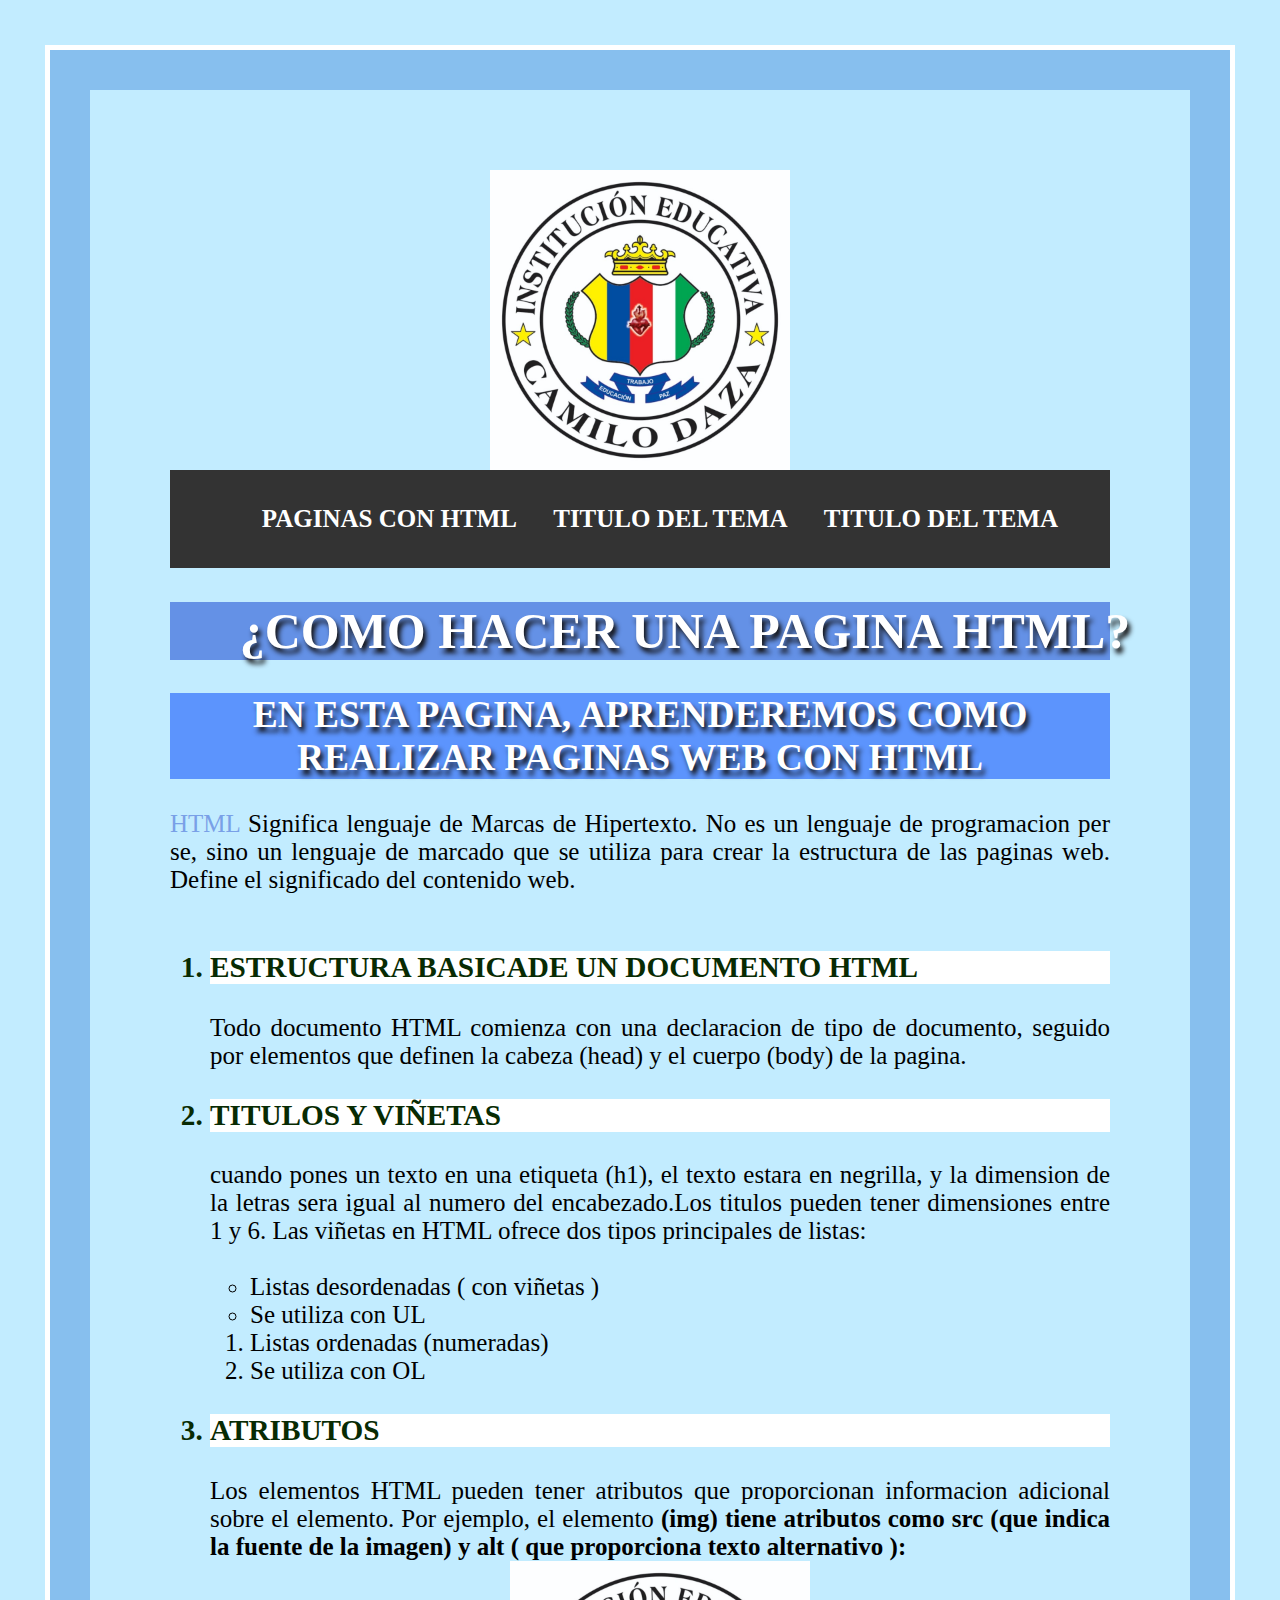
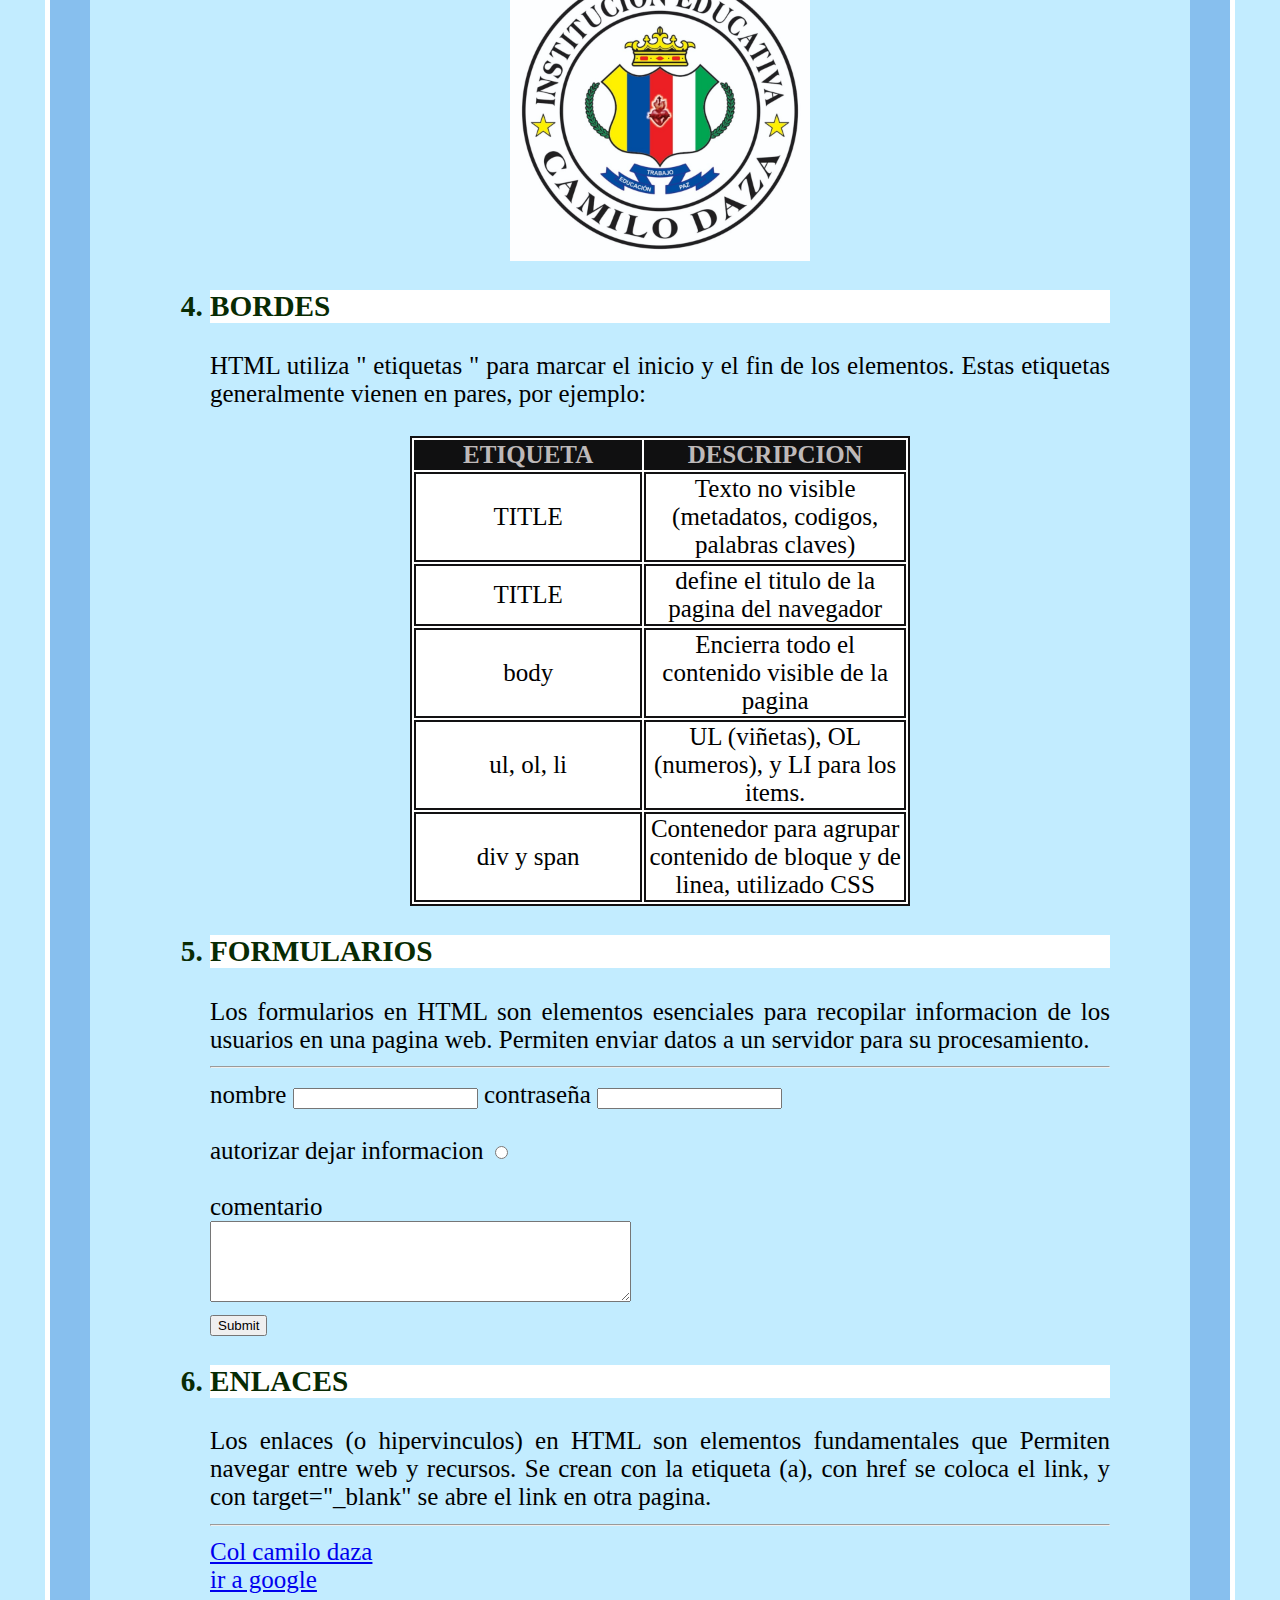
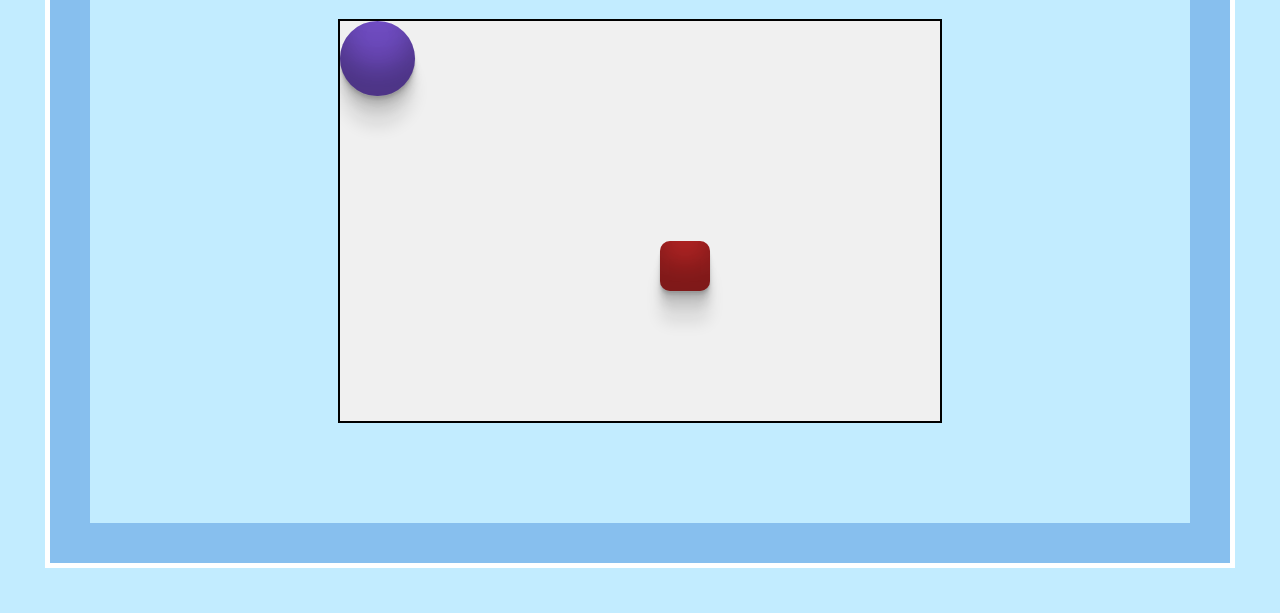
<file: index.html>
<!DOCTYPE html>

<html lang="en">

<head>

    <link rel="stylesheet" href="estilos.css"> 

    <img src="ESCUDO.jpg" alt="Descripcion"width="300"height="200">
    <title>Mi primera pagina web 2025</title>

    <style>


    </style>

</head>

<body>

    <nav class="menu-principal"> 
<ul> 
<li><a href="index.html">PAGINAS CON HTML</a></li> 
<li><a href="primermenu.html">TITULO DEL TEMA</a></li> 
<li><a href="segundomenu.html"> TITULO DEL TEMA </a></li> 
</ul>  </nav> 

        <div class="encabezado"> <h1  id="tituloPrincipal"> ¿COMO HACER UNA PAGINA HTML? </h1> </div>
        <div class="encabezado6"> <h2> EN ESTA PAGINA, APRENDEREMOS COMO REALIZAR PAGINAS 
            WEB CON HTML </h2></div>
  

            <span style="color:rgb(121, 160, 231)"> HTML </span> Significa lenguaje de Marcas de Hipertexto. No es 
            un lenguaje de programacion per se, sino un lenguaje de marcado que se utiliza para crear la 
            estructura de las paginas web. Define el significado del contenido web. <br> <br>

      <ol>


                <h3><li>   ESTRUCTURA BASICADE UN DOCUMENTO HTML </h3></li>

                Todo documento HTML comienza con una declaracion de tipo de documento, seguido 
                por elementos que definen la cabeza (head) y el cuerpo (body) de la pagina. <br>

                <h3><li>  TITULOS Y VIÑETAS </h3></li>

                cuando pones un texto en una etiqueta (h1), el texto estara en negrilla, y la dimension de 
                la letras sera igual al numero del encabezado.Los titulos pueden tener dimensiones 
                entre 1 y 6. Las viñetas en HTML ofrece dos tipos principales de listas: <br> <br>

                        <ul>

                             <li>Listas desordenadas ( con viñetas )</li>
                             <li>Se utiliza con UL</li>

                        </ul>

                        <ol>

                            <li>Listas ordenadas (numeradas)</li>
                            <li>Se utiliza con OL</li>

                        </ol>
                


                <h3><li>ATRIBUTOS</h3></li>

                Los elementos HTML pueden tener atributos que proporcionan informacion adicional sobre el
                elemento. Por ejemplo, el elemento <b> (img) tiene atributos como src (que indica la fuente de la 
                imagen) y alt ( que proporciona texto alternativo ): </b> <br>

                        <img id="imagenPrincipal" src="ESCUDO.jpg" alt="Descripción de la imagen" width="300" height="200"/>

                <h3><li> BORDES </h3></li>

                HTML utiliza " etiquetas " para marcar el inicio y el fin de los elementos. Estas etiquetas 
                generalmente vienen en pares, por ejemplo: <br> <br>

                <table style="width: 500px;">

                    <tr>

                        <th>ETIQUETA</th>
                        <th>DESCRIPCION</th>

                    </tr>

                    <tr>

                        <td>TITLE</td>
                        <td>Texto no visible (metadatos, codigos, palabras claves)</td>

                    </tr>

                    <tr>

                        <td>TITLE</td>
                        <td>define el titulo de la pagina del navegador</td>

                    </tr>

                    <tr>

                        <td>body</td>
                        <td>Encierra todo el contenido visible de la pagina</td>

                    </tr>

                    <tr>

                        <td>ul, ol, li</td>
                        <td>UL (viñetas), OL (numeros), y LI para los items.</td>

                    </tr>

                    <tr>

                        <td>div y span</td>
                        <td>Contenedor para agrupar contenido de bloque y de linea, utilizado CSS</td>

                    </tr>

                </table>

        <h3><li>FORMULARIOS</h3></li>

        Los formularios en HTML son elementos esenciales para recopilar informacion de los
        usuarios en una pagina web. Permiten enviar datos a un servidor para su procesamiento. <hr>

        <form>
            <label>nombre</label>
            <input>

            <label for="contraseña">contraseña</label>
            <input type="password"><br> <br>

            <label for="autorizar dejar informacion">autorizar dejar informacion</label>
            <input type="radio"><br> <br>

            <label for="comentario">comentario</label><br>
            <textarea cols="50"rows="5" id="comentario"></textarea> <br>

            <input type="submit">

        </form>

        <h3><li> ENLACES </h3></li>

        Los enlaces (o hipervinculos) en HTML son elementos fundamentales que Permiten 
        navegar entre web y recursos. Se crean con la etiqueta (a), con href 
        se coloca el link, y con target="_blank" se abre el link en otra pagina. <hr>

        <a target="_blank"href= "https://colcamilodaza.edu.co/web/">Col camilo daza</a> <br>
        <a target="_blank"href= "https://www.google.com.co/">ir a google</a> <br>

      </ol>

           <div id="game-container"> 
        <div id="player"></div> 
        <div id="enemy"></div> 
    </div> 

      <script src="script.js">  </script> 
    
</body>

</html>













</body>
</html>
</file>
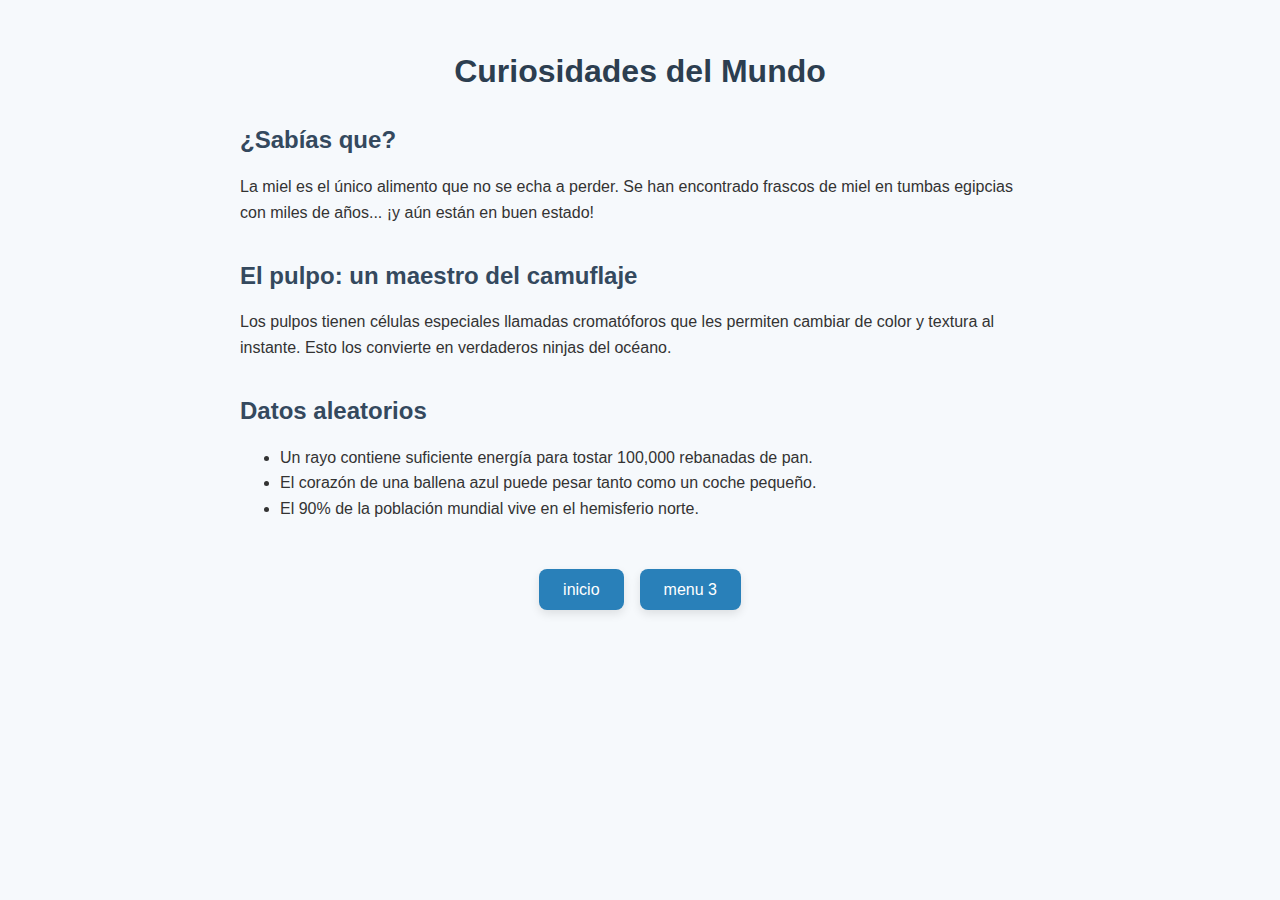
<file: primermenu.html>
<!DOCTYPE html>
<html lang="es">
<head>
  <meta charset="UTF-8" />
  <meta name="viewport" content="width=device-width, initial-scale=1.0"/>
  <title>Página 1 - Curiosidades</title>
  <style>
    body {
      margin: 0;
      font-family: 'Segoe UI', sans-serif;
      background-color: #f6f9fc;
      color: #333;
    }

    .container {
      max-width: 800px;
      margin: auto;
      padding: 2em;
    }

    h1 {
      color: #2c3e50;
      text-align: center;
      margin-bottom: 1em;
    }

    h2 {
      color: #34495e;
      margin-top: 1.5em;
    }

    p, ul {
      line-height: 1.6;
    }

    .buttons {
      margin-top: 3em;
      display: flex;
      justify-content: center;
      gap: 1em;
    }

    button {
      padding: 0.7em 1.5em;
      background-color: #2980b9;
      border: none;
      color: white;
      font-size: 16px;
      border-radius: 8px;
      cursor: pointer;
      box-shadow: 0 4px 10px rgba(0,0,0,0.1);
      transition: background-color 0.3s ease;
    }

    button:hover {
      background-color: #1f618d;
    }
  </style>
</head>
<body>
  <div class="container">
    <h1>Curiosidades del Mundo</h1>

    <h2>¿Sabías que?</h2>
    <p>La miel es el único alimento que no se echa a perder. Se han encontrado frascos de miel en tumbas egipcias con miles de años... ¡y aún están en buen estado!</p>

    <h2>El pulpo: un maestro del camuflaje</h2>
    <p>Los pulpos tienen células especiales llamadas cromatóforos que les permiten cambiar de color y textura al instante. Esto los convierte en verdaderos ninjas del océano.</p>

    <h2>Datos aleatorios</h2>
    <ul>
      <li>Un rayo contiene suficiente energía para tostar 100,000 rebanadas de pan.</li>
      <li>El corazón de una ballena azul puede pesar tanto como un coche pequeño.</li>
      <li>El 90% de la población mundial vive en el hemisferio norte.</li>
    </ul>

    <div class="buttons">
      <button onclick="location.href='index.html'">inicio</button>
      <button onclick="location.href='segundomenu.html'">menu 3</button>
    </div>
  </div>
</body>
</html>
</file>
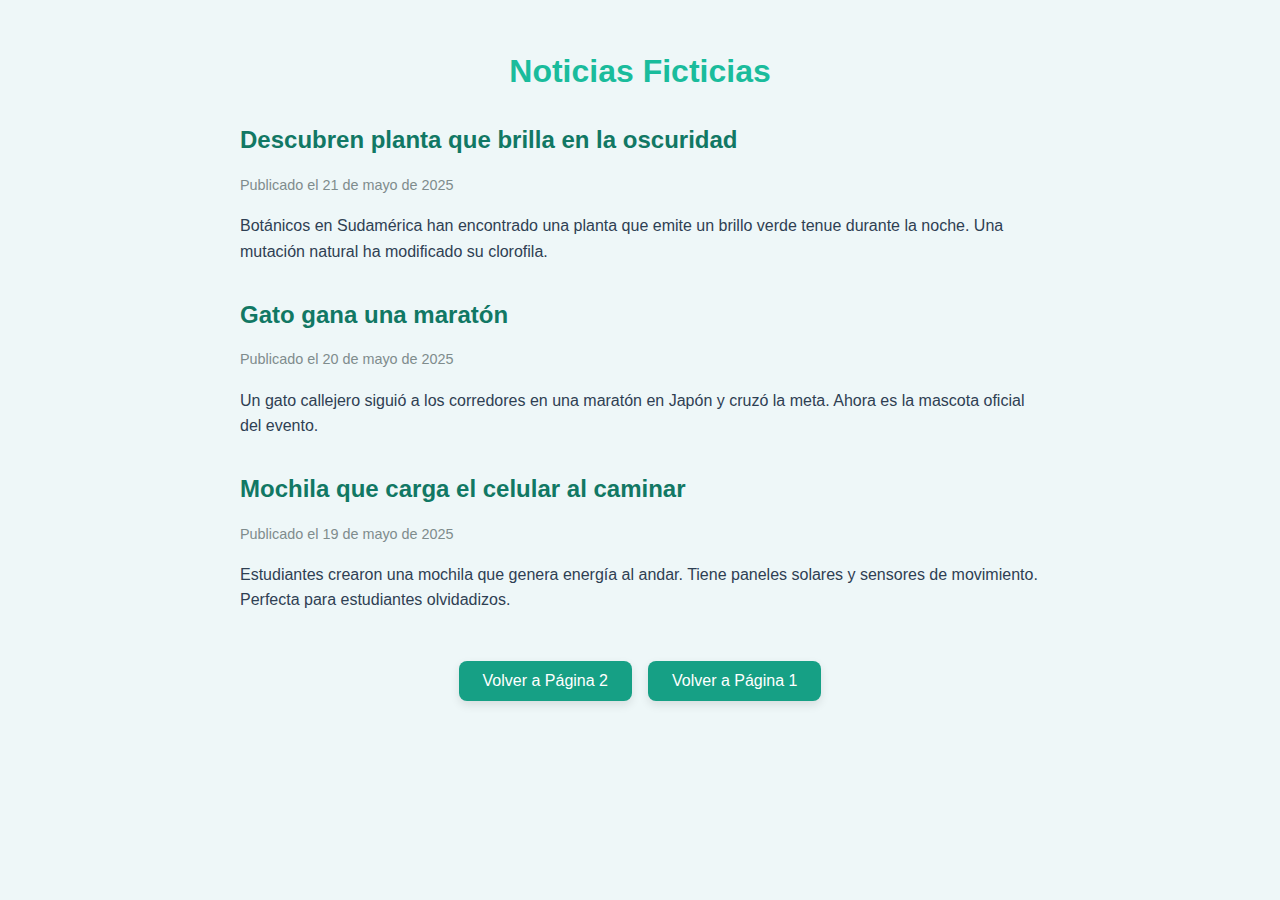
<file: segundomenu.html>
<!DOCTYPE html>
<html lang="es">
<head>
  <meta charset="UTF-8" />
  <meta name="viewport" content="width=device-width, initial-scale=1.0"/>
  <title>Página 2 - Noticias Ficticias</title>
  <style>
    body {
      margin: 0;
      font-family: 'Segoe UI', sans-serif;
      background-color: #eef7f8;
      color: #2e4053;
    }

    .container {
      max-width: 800px;
      margin: auto;
      padding: 2em;
    }

    h1 {
      text-align: center;
      color: #1abc9c;
    }

    h2 {
      color: #117864;
      margin-top: 1.5em;
    }

    .fecha {
      font-size: 0.9em;
      color: #7f8c8d;
    }

    p {
      line-height: 1.6;
    }

    .buttons {
      margin-top: 3em;
      display: flex;
      justify-content: center;
      gap: 1em;
    }

    button {
      padding: 0.7em 1.5em;
      background-color: #16a085;
      border: none;
      color: white;
      font-size: 16px;
      border-radius: 8px;
      cursor: pointer;
      box-shadow: 0 4px 10px rgba(0,0,0,0.1);
      transition: background-color 0.3s ease;
    }

    button:hover {
      background-color: #138d75;
    }
  </style>
</head>
<body>
  <div class="container">
    <h1>Noticias Ficticias</h1>

    <h2>Descubren planta que brilla en la oscuridad</h2>
    <p class="fecha">Publicado el 21 de mayo de 2025</p>
    <p>Botánicos en Sudamérica han encontrado una planta que emite un brillo verde tenue durante la noche. Una mutación natural ha modificado su clorofila.</p>

    <h2>Gato gana una maratón</h2>
    <p class="fecha">Publicado el 20 de mayo de 2025</p>
    <p>Un gato callejero siguió a los corredores en una maratón en Japón y cruzó la meta. Ahora es la mascota oficial del evento.</p>

    <h2>Mochila que carga el celular al caminar</h2>
    <p class="fecha">Publicado el 19 de mayo de 2025</p>
    <p>Estudiantes crearon una mochila que genera energía al andar. Tiene paneles solares y sensores de movimiento. Perfecta para estudiantes olvidadizos.</p>

    <div class="buttons">
      <button onclick="location.href='primermenu.html'">Volver a Página 2</button>
      <button onclick="location.href='index.html'">Volver a Página 1</button>
    </div>
  </div>
</body>
</html>
</file>
<file: estilos.css>
body{

                    background-color: rgb(194, 236, 255);
                    margin: 50px;
                    padding: 80px;
                    border: solid 40px rgb(135, 191, 238);
                    outline: 5px solid white;
                    text-align: justify;
                    font-size: 25px;


            }

            .encabezado {

                    background-color: rgb(100, 145, 230);
                    text-shadow: 3px 5px 5px rgb(17, 15, 15);
                    color: white;
                    justify-content: center;
                    text-align: center;

            }

            .encabezado6 {

background-color: rgb(92, 148, 253);
text-shadow: 3px 5px 5px rgb(17, 15, 15);
color: white;
justify-content: center;
text-align: center;

}

            .descripcion {

                    text-align: center;
                    border: 2px solid rgb(12, 12, 12);
                    background-color: #fff;
                    margin: 10px 100px;

            }

            h3 {

                 color: rgb(8, 43, 3);
                 background-color: white;

            }

            .borde {

                display: inline block;
                background: #e3e6e9;
                border: 1px solid rgb(11, 12, 12);
                font-family: monospace;

            }

            table, td {

                border: 2px solid rgb(18, 17, 19); width: 500px; height: 50px;
                background-color: white;
                text-align: center;
                margin-left: auto;
                margin-right: auto;
                cursor: pointer;

            }

            th {

                background-color: rgb(16, 16, 17);
                color: rgb(190, 185, 185);
                text-align: center;

            }

            img {

                height: auto;
                margin: auto;
                display: block;

            }


            nav.menu-principal { 
background-color: #333; /* Fondo oscuro */ 
color: white; /* Texto blanco */ 
padding: 10px 0; /* Espacio arriba y abajo */ 
text-align: center; /* Centrar el menú */ 
} 
nav.menu-principal li { 
display: inline; /* Mostrar los elementos en línea horizontal */ 
margin: 0 15px; /* Espacio entre los elementos */ 
} 
nav.menu-principal a { 
color: white; /* Color del texto de los enlaces */ 
text-decoration: none; /* Quitar el subrayado */ 
font-weight: bold; /* Texto en negrita */ 
} 


#game-container { /* Nuevo contenedor */ 
    width: 600px; /* Ancho fijo del cuadro */ 
    height: 400px; /* Alto fijo del cuadro */ 
    border: 2px solid black; /* Borde visible del cuadro */ 
    position: relative; /* Importante para posicionar los elementos dentro */ 
    overflow: hidden; /* Evita que el jugador se salga visualmente */ 
    margin: 20px auto; /* Centrar el cuadro en la página (opcional) */ 
    background-color: #f0f0f0;  
} 
#player { 
    position: absolute; 
    top: 0px; 
    left: 0px; 
    width: 75px; 
    height: 75px; 
    border-radius: 50%; 
    background-color: #7953d2; 
    box-shadow: rgba(0, 0, 0, 0.17) 0px -23px 25px 0px inset, rgba(0, 0, 0, 0.15) 0px -36px 30px 0px inset, 
               rgba(0, 0, 0, 0.1) 0px -79px 40px 0px inset,  rgba(0, 0, 0, 0.06) 0px 2px 1px, 
                rgba(0, 0, 0, 0.09) 0px 4px 2px, rgba(0, 0, 0, 0.09) 0px 8px 4px, 
                rgba(0, 0, 0, 0.09) 0px 16px 8px,   rgba(0, 0, 0, 0.09) 0px 32px 16px; 
    transition: transform 0.1s ease-in-out; 
} 
#enemy { 
    position: absolute; 
    top: 300px;  
    left: 400px;  
    width: 50px; 
    height: 50px; 
    border-radius: 10px; 
    background-color: #c62828; 
    box-shadow: rgba(0, 0, 0, 0.17) 0px -23px 25px 0px inset,  rgba(0, 0, 0, 0.15) 0px -36px 30px 0px inset, 
                rgba(0, 0, 0, 0.1) 0px -79px 40px 0px inset, rgba(0, 0, 0, 0.06) 0px 2px 1px, 
                rgba(0, 0, 0, 0.09) 0px 4px 2px, rgba(0, 0, 0, 0.09) 0px 8px 4px, 
                rgba(0, 0, 0, 0.09) 0px 16px 8px, rgba(0, 0, 0, 0.09) 0px 32px 16px; 
    transition: transform 0.2s ease-in-out; 
}
</file>
